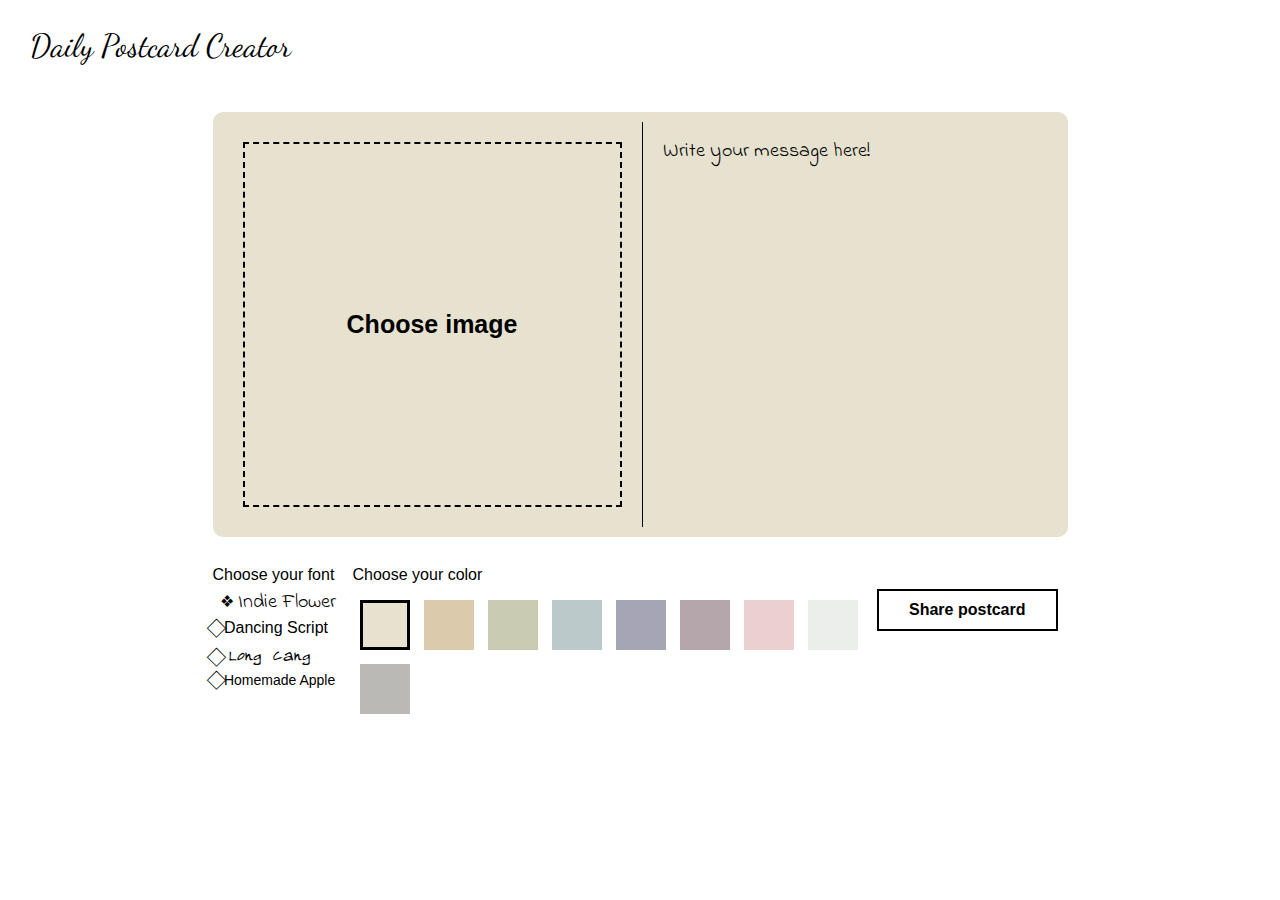
<file: public/index.html>
<!DOCTYPE html>
<html lang="en">

  <head>
    <meta charset="utf-8">
    <title>Daily Postcard</title>
    <meta http-equiv="X-UA-Compatible" content="IE=edge">
    <meta name="viewport" content="width=device-width, initial-scale=1">
    <link rel="stylesheet" type="text/css" href="./reset.css">
    <link rel="stylesheet" type="text/css" href="./style.css">
  </head>

  <body class="mainBody">
    <header class = "pageTitle">
      <h1>
        Daily Postcard Creator
      </h1>
    </header>

    <main>
      <div class= "postcardArea">
        <div class= "chooseImage upload">
          <div class="imageWrapper">
              <img id="serverImage"/>
          </div>

          <div id="controls">
            <div class = "test">
              <label for="fileChooser" id="imageMessage">Choose image</label>
              <input type="file" id="fileChooser" accept="image/png, .jpeg, .jpg, image/gif">
            </div>
          </div>
        </div>

        <div id="caption" class= "indieFlower" contenteditable="true" placeholder="Write your message here!"></div>
      </div>

      <div class="customization">
        <div class= "fontSelector">
          <h2>
            Choose your font
          </h2>
          <form class="fonts">
            <label for="indieFlower" class="indieFlower" onclick="findFont(0)">
              <span class="symbols" id="indie">
                &#x2756;
              </span>
              Indie Flower
              <input type="radio" id="indieFlower" name="font" value="indieFlower" checked>
            </label>
            <label for="dancingScript" onclick="findFont(1)">
              <span class="symbols" id="dancing">
                &#x20DF;
              </span>
              Dancing Script
              <input type="radio" id="dancingScript" name="font" value="dancingScript" >
            </label>
            <label for="longCang" class="longCang" onclick="findFont(2)">
              <span class="symbols" id="cang">
                &#x20DF;
              </span>
              Long Cang
              <input type="radio" id="longCang" name="font" value="longCang">
            </label>
            <label for="homemadeApple" class="homemadeApple" onclick="findFont(3)">
              <span class="symbols" id="apple">
                &#x20DF;
              </span>
              Homemade Apple
              <input type="radio" id="homemadeApple" name="font" value="homemadeApple">
            </label>
          </form>
        </div>

        <div class="colorSelector">
          <h2>
            Choose your color
          </h2>

          <div class="colors">
            <div class="colorsBotton" id="firstColor" onclick="colorClick(0)" onmouseover="colorHover(0)" onmouseout="colorMouseOut(0)"></div>
            <div class="colorsBotton" id="secondColor" onclick="colorClick(1)" onmouseover="colorHover(1)" onmouseout="colorMouseOut(1)"></div>
            <div class="colorsBotton" id="thirdColor" onclick="colorClick(2)" onmouseover="colorHover(2)" onmouseout="colorMouseOut(2)"></div>
            <div class="colorsBotton" id="fourtholor" onclick="colorClick(3)" onmouseover="colorHover(3)" onmouseout="colorMouseOut(3)"></div>
            <div class="colorsBotton" id="fifthColor" onclick="colorClick(4)" onmouseover="colorHover(4)" onmouseout="colorMouseOut(4)"></div>
            <div class="colorsBotton" id="sixthColor" onclick="colorClick(5)" onmouseover="colorHover(5)" onmouseout="colorMouseOut(5)"></div>
            <div class="colorsBotton" id="seventhColor" onclick="colorClick(6)" onmouseover="colorHover(6)" onmouseout="colorMouseOut(6)"></div>
            <div class="colorsBotton" id="eighthColor" onclick="colorClick(7)" onmouseover="colorHover(7)" onmouseout="colorMouseOut(7)"></div>
            <div class="colorsBotton" id="ninthColor" onclick="colorClick(8)" onmouseover="colorHover(8)" onmouseout="colorMouseOut(8)"></div>
          </div>
        </div>

        <button class="shareButton" id="share">
          Share postcard
        </button>
      </div>

    </main>
    <script src="./script.js"></script>
  </body>

</html>
</file>
<file: public/style.css>
@import url('https://fonts.googleapis.com/css?family=Dancing+Script|Homemade+Apple|Indie+Flower|Long+Cang&display=swap');

* {
  box-sizing: border-box;
}

.pageTitle {
  font-family: 'Dancing Script', sans-serif;
  font-size: xx-large;
  margin: 30px;
}

.mainBody {
  font-family: 'Arial', sans-serif;
  display: flex;
  flex-direction: column;
  width: 100vw;
  min-height: 100vh;
  background-color: white;
}

main {
  flex: 1;
  margin: auto;
  width: 95vh;
}

.postcardArea {
  display: flex;
  background-color: #e6e2cf;
  margin-top: 20px;
  margin-bottom: 20px;
  margin-left: 0;
  margin-right: 0;
  border-radius: 10px;
  padding: 10px;
}

.chooseImage {
  display: flex;
  flex-direction: column;
  justify-content: space-between;
  align-items: center;
  flex: 1;
  border: 2px dashed black;
  margin: 20px;
}

.imageWrapper {
  width: 70%;
  max-width: 500px;
}

#serverImage {
  max-width: 100%;
  max-height: 100%;
  display: none;
}

#postcardImage {
  max-width: 100%;
  max-height: 100%;
  display: none;
}

#imageMessage {
  color: black;
  font-weight: bolder;
  font-size: 25px;
}

#fileChooser {
  display: none;
}

h2 {
  margin-top: 10px;
  margin-bottom: 10px;
  margin-left: 0px;
  margin-right: 0px;
}

.symbols {
  color: black;
  font-size: 16px;
}

.shareButton {
  color: black;
  background-color: white;
  font-size: medium;
  font-weight: bolder;
  border: 2px solid;
  border-radius: 0px;
  padding: 10px 30px;
  margin: 10px;
  flex-shrink: 0;
}

.indieFlower {
  font-family: 'Indie Flower', sans-serif, Arial;
  font-size: 20px;
}

.dancingScript {
  font-family: 'Dancing Script', sans-serif, Arial;
  font-size: 20px;
}

.longCang {
  font-family: 'Long Cang', sans-serif, Arial;
  font-size: 22px;
}

.homemadeApple {
  font-family: 'Homemade Apple', sans-serif, Arial;
  font-size: 14px;
}

#caption {
  border-left: 1.5px solid black;
  min-height: 45vh;
  padding: 20px;
  flex: 1;
  font-size: 20px;
}

[contentEditable=true]:empty:before {
  content: attr(placeholder);
  pointer-events: none;
}

.upload {
  justify-content: center;
}

.block {
  display: block;
}

.customization {
  display: flex;
  align-items: flex-start;
  justify-content: space-between;
}

.customization .shareButton {
  margin-top: 32px;
}

.fontSelector {
  flex-shrink: 0;
  margin-right: 10px;
}

.fontSelector label {
  margin: 7px;
  position: relative;
  cursor: pointer;
  display: block;
}

.fontSelector input {
  position: absolute;
  opacity: 0;
  width: 0px;
}

.colors {
  display: flex;
  flex-direction: row;
  flex-wrap: wrap;
}

.colorsBotton{
  width: 50px;
  height: 50px;
  margin: 7px;
}

#firstColor {
  background-color: #e6e2cf;
}

#secondColor {
  background-color: #dbcaac;
}

#thirdColor {
  background-color: #c9cbb3;
}

#fourtholor {
  background-color: #bbc9ca;
}

#fifthColor {
  background-color: #a6a5b5;
}

#sixthColor {
  background-color: #b5a6ab;
}

#seventhColor {
  background-color: #eccfcf;
}

#eighthColor {
  background-color: #eceeeb;
}

#ninthColor {
  background-color: #bab9b5;
}

@media only screen and (max-width: 520px) {

  .pageTitle {
    display: flex;
    justify-content: center;
  }

  main {
    width: auto;
    margin: 20px;
  }

  .postcardArea {
    flex-direction: column;
    min-height: 500px;
  }

  .upload {
    height: 305px;
  }

  #caption {
    border-left: none;
    border-top: 2px solid black;
  }

  .customization {
    flex-direction: row;
    flex-wrap: wrap;
  }

}
</file>
